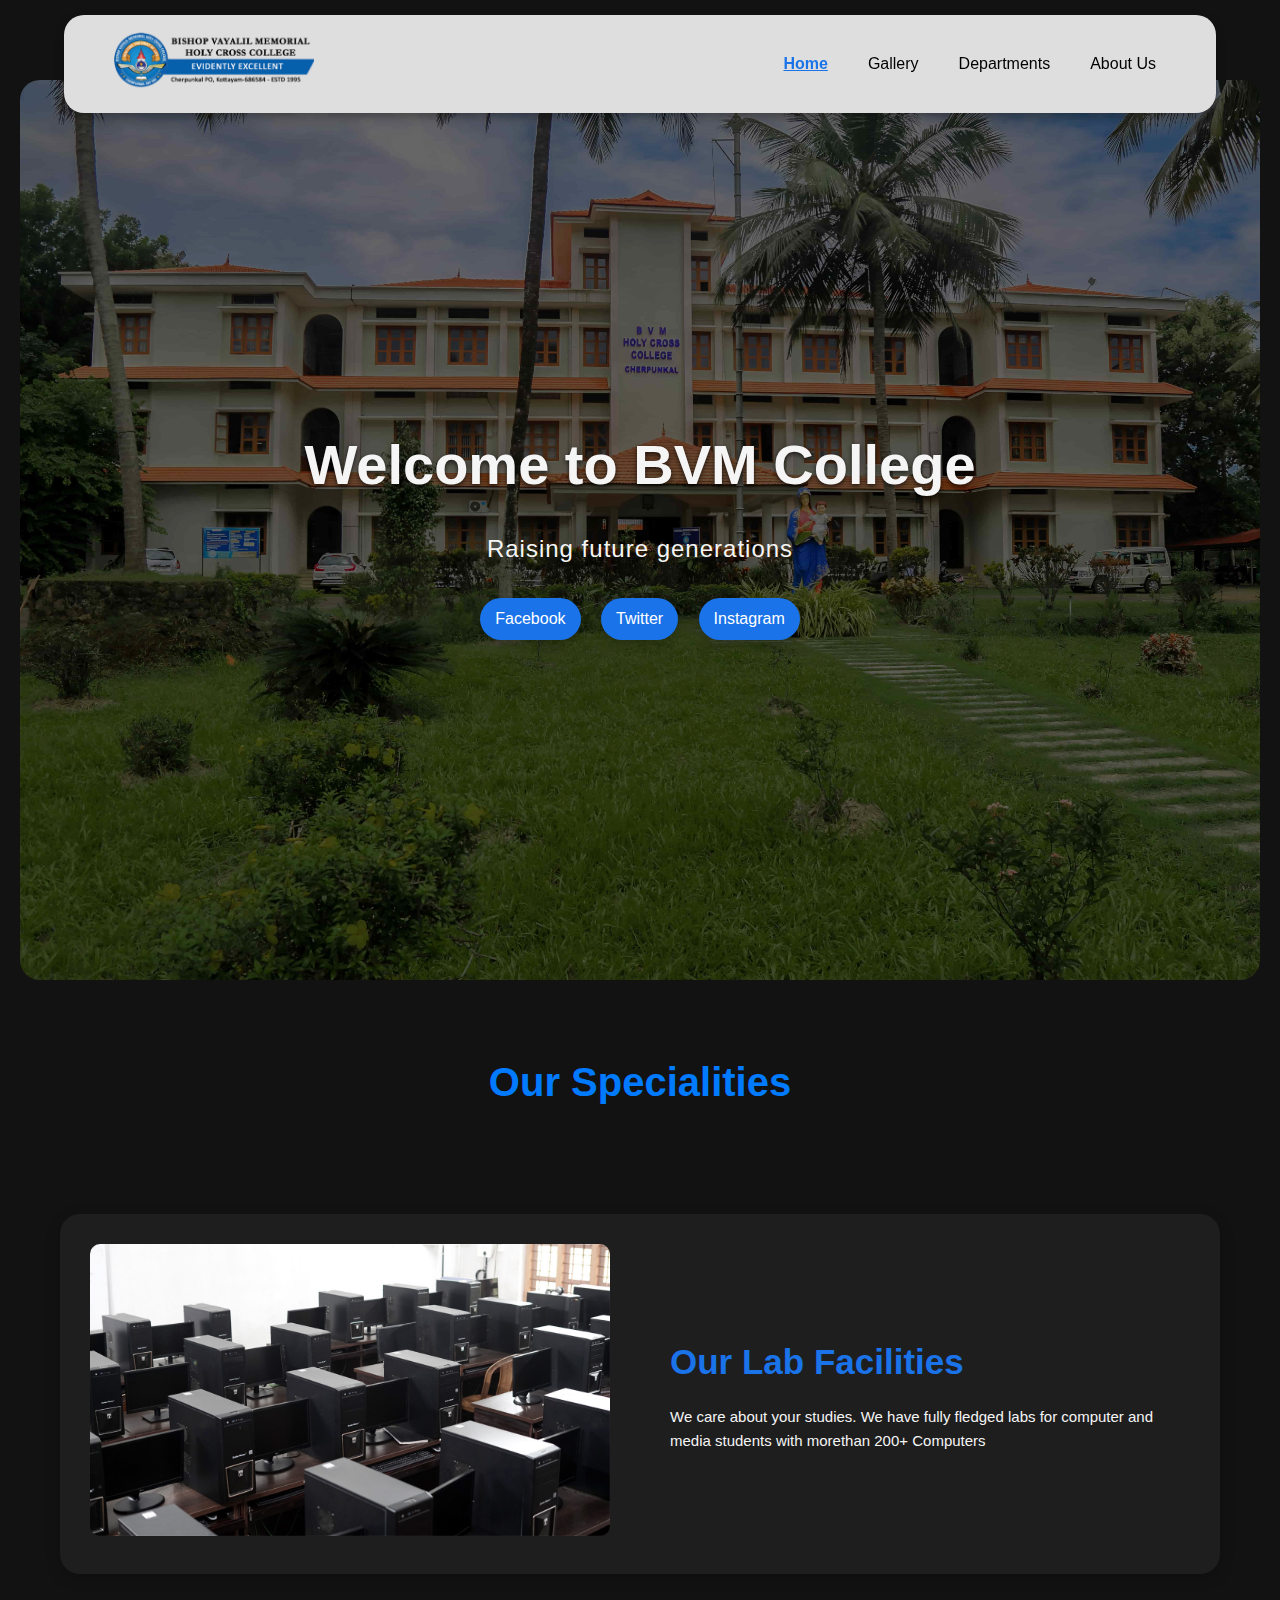
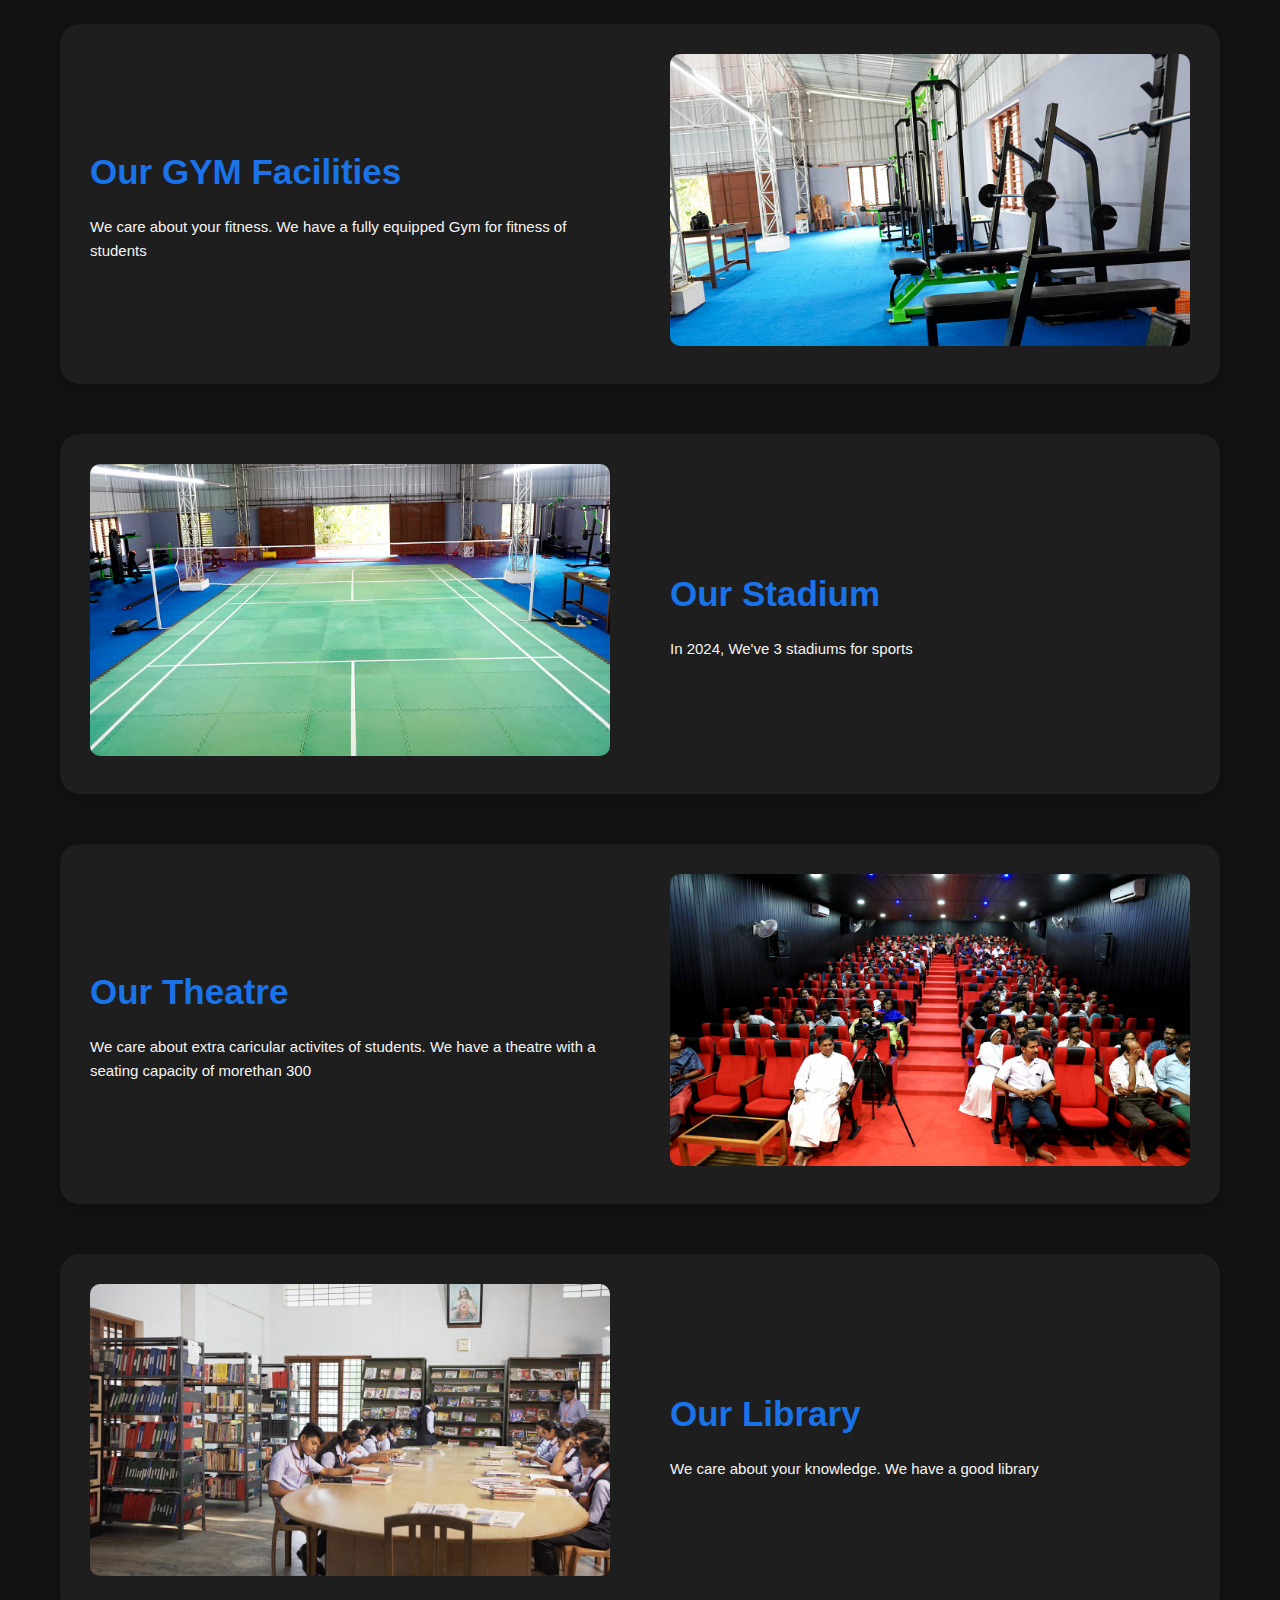
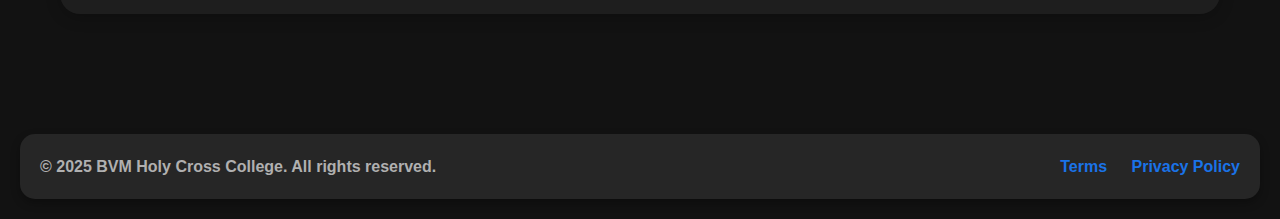
<file: index.html>
<!DOCTYPE html>
<html lang="en">
<head>
    <meta charset="UTF-8">
    <meta name="viewport" content="width=device-width, initial-scale=1.0">
    <title>Home | BVM Holy Cross College</title>
    <link rel="stylesheet" href="./files/style.css">
</head>
<body>
    <!-- Header Section -->
    <header class="header">
        <div class="logo">
            <img src="./files/images/logo.png" alt="Logo">
        </div>
        <nav class="navbar">
            <ul>
                <li><a href="index.html" class="active">Home</a></li>
                <li><a href="./files/pages/gallery.html">Gallery</a></li>
                <li><a href="./files/pages/dept.html">Departments</a></li>
                <li><a href="./files/pages/about.html">About Us</a></li>
            </ul>
        </nav>
    </header>
    
    <!-- Hero Section -->
    <section class="hero">
        <div class="hero-content">
            <h1>Welcome to BVM College</h1>
            <p>Raising future generations</p>
            <div class="social-buttons">
                <a href="#" class="social-btn">Facebook</a>
                <a href="#" class="social-btn">Twitter</a>
                <a href="#" class="social-btn">Instagram</a>
            </div>
        </div>
    </section>
    
    <h1 class = "specc"> Our Specialities </h1>

    <!-- Overview Section -->
    <section class="section">
        <div class="container">
            <!-- Section 1 -->
            <div class="section-block">
                <div class="image-container">
                    <img src="./files/images/lab2.jpg" alt="Section 1">
                </div>
                <div class="text-container">
                    <h2>Our Lab Facilities </h2>
                    <p>We care about your studies. We have fully fledged labs for computer and media students with morethan 200+ Computers</p>
                </div>
            </div>
            
            <!-- Section 2 -->
            <div class="section-block reverse">
                <div class="image-container">
                    <img src="./files/images/gym.jpg" alt="Section 2">
                </div>
                <div class="text-container">
                    <h2> Our GYM Facilities</h2>
                    <p>We care about your fitness. We have a fully equipped Gym for fitness of students</p>
                </div>

            </div>
            
            <!-- Section 3 -->
            <div class="section-block">
                <div class="image-container">
                    <img src="./files/images/gym3.jpg" alt="Section 3">
                </div>
                <div class="text-container">
                    <h2>Our Stadium</h2>
                    <p>In 2024, We've 3 stadiums for sports</p>
                </div>
            </div>
            
            <!-- Section 4 -->
            <div class="section-block reverse">
                <div class="image-container">
                    <img src="./files/images/gallery-2.jpeg" alt="Section 4">
                </div>
                <div class="text-container">
                    <h2>Our Theatre</h2>
                    <p>We care about extra caricular activites of students. We have a theatre with a seating capacity of morethan 300 </p>
                </div>

            </div>
            <!-- Section 4 -->
            <div class="section-block">
                <div class="image-container">
                    <img src="./files/images/gallery-3.jpeg" alt="Section 5">
                </div>
                <div class="text-container">
                    <h2>Our Library</h2>
                    <p>We care about your knowledge. We have a good library </p>
                </div>

            </div>
        </div>
    </section>
    
    <!-- Footer Section -->
    <footer class="footer">
        <div class="footer-content">
            <div class="copyright">
                <p>&copy; 2025 BVM Holy Cross College. All rights reserved.</p>
            </div>
            <div class="footer-links">
                <a href="#">Terms</a>
                <a href="#">Privacy Policy</a>
            </div>
        </div>
    </footer>
</body>
</html>
</file>
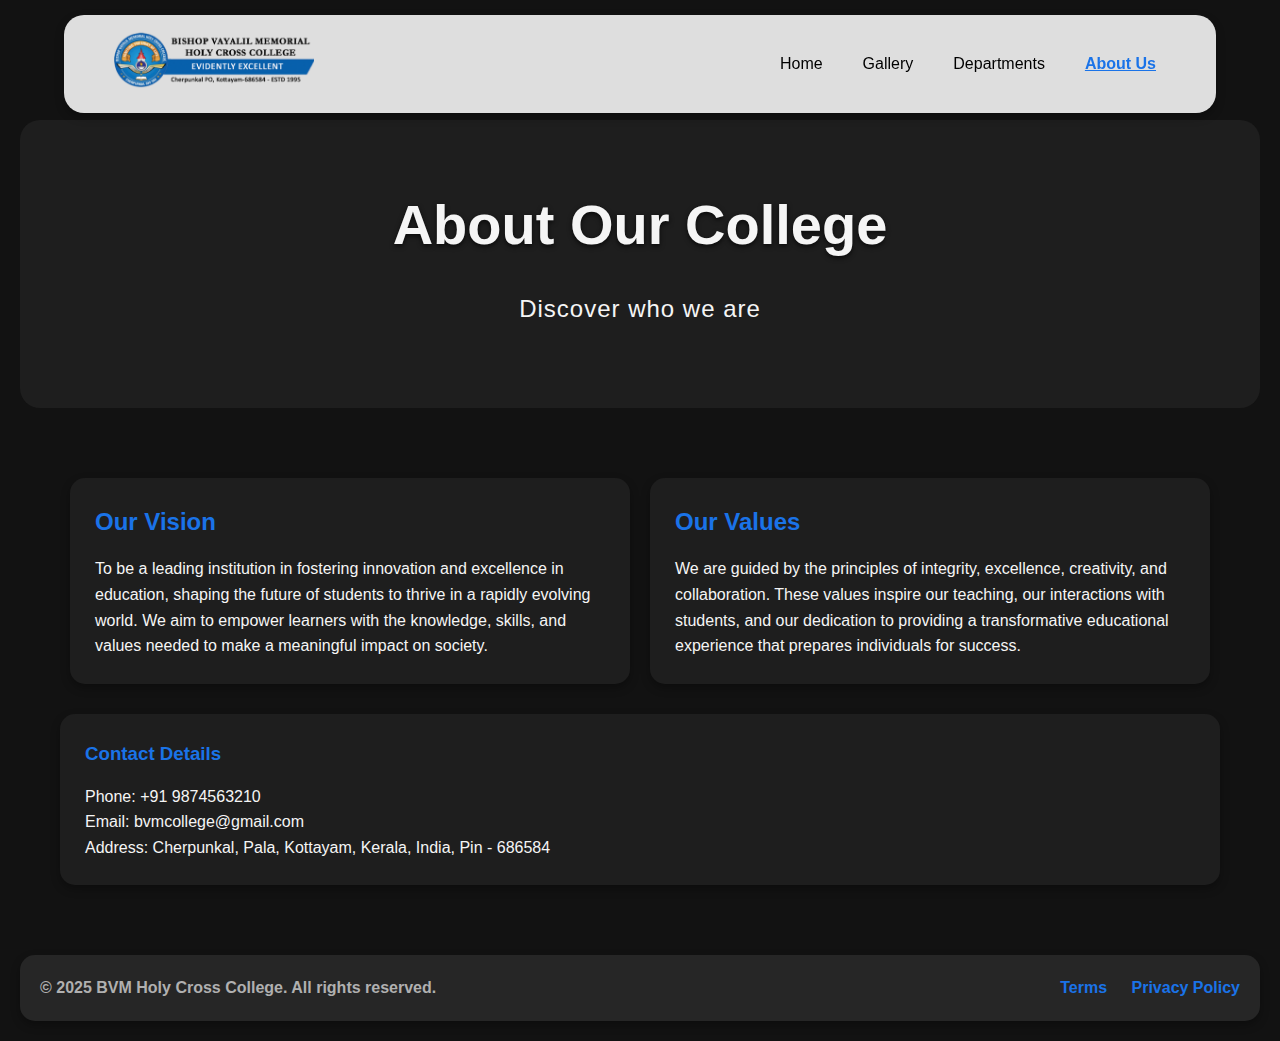
<file: files/pages/about.html>
<!DOCTYPE html>
<html lang="en">
<head>
    <meta charset="UTF-8">
    <meta name="viewport" content="width=device-width, initial-scale=1.0">
    <title>About Us | BVM Holy Cross College</title>
    <link rel="stylesheet" href="../style.css">
</head>
<body>
    <!-- Header Section -->
    <header class="header">
        <div class="logo">
            <img src="../images/logo.png" alt="Logo">
        </div>
        <nav class="navbar">
            <ul>
                <li><a href="../../index.html">Home</a></li>
                <li><a href="gallery.html">Gallery</a></li>
                <li><a href="dept.html">Departments</a></li>
                <li><a href="about.html" class="active">About Us</a></li>
            </ul>
        </nav>
    </header>
    
    <!-- Hero Section -->
    <section class="hero">
        <div class="hero-content">
            <h1>About Our College</h1>
            <p>Discover who we are</p>
            <div class="social-buttons">
                <a href="#" class="social-btn">Facebook</a>
                <a href="#" class="social-btn">Twitter</a>
                <a href="#" class="social-btn">Instagram</a>
            </div>
        </div>
    </section>
    
    <!-- About Us Section -->
    <section class="section">
        <div class="container">
            <div class="about-row">
                <div class="about-block">
                    <h2>Our Vision</h2>
                    <p>To be a leading institution in fostering innovation and excellence in education, 
                        shaping the future of students to thrive in a rapidly evolving world. We aim to 
                        empower learners with the knowledge, skills, and values needed to make a meaningful impact on society.
                    </p>
                </div>
                <div class="about-block">
                    <h2>Our Values</h2>
                    <p>We are guided by the principles of integrity, excellence, creativity, and collaboration.
                        These values inspire our teaching, our interactions with students, and our dedication to 
                        providing a transformative educational experience that prepares individuals for success.
                    </p>
                </div>
            </div>
            <div class="contact-details">
                <h3>Contact Details</h3>
                <p>Phone: +91 9874563210</p>
                <p>Email: bvmcollege@gmail.com</p>
                <p>Address: Cherpunkal, Pala, Kottayam, Kerala, India, Pin - 686584 </p>
            </div>
        </div>
    </section>
    
    
    <!-- Footer Section -->
    <footer class="footer">
        <div class="footer-content">
            <div class="copyright">
                <p>&copy; 2025 BVM Holy Cross College. All rights reserved.</p>
            </div>
            <div class="footer-links">
                <a href="#">Terms</a>
                <a href="#">Privacy Policy</a>
            </div>
        </div>
    </footer>
</body>
</html>
</file>
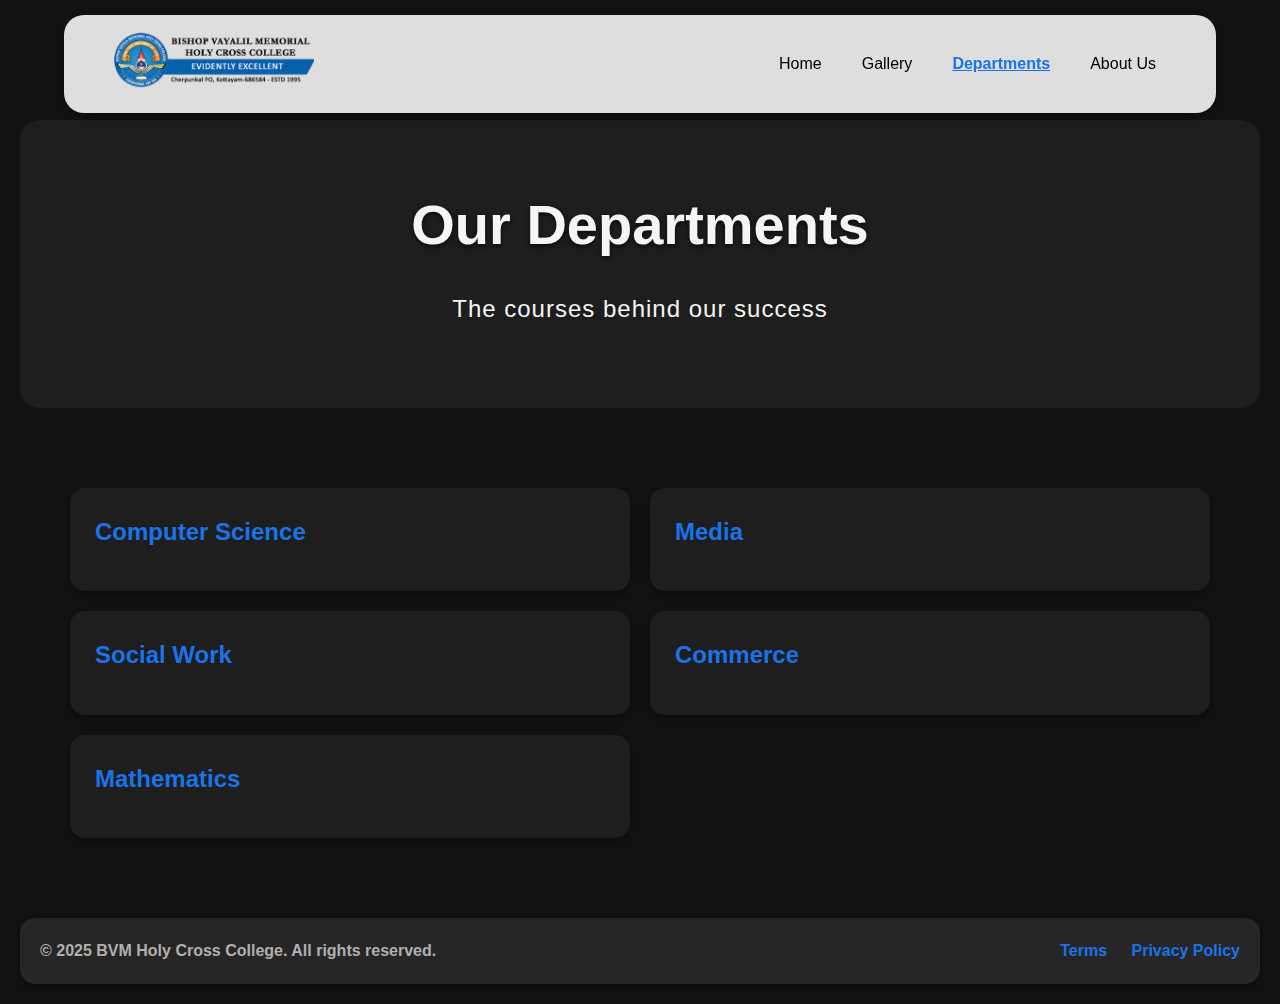
<file: files/pages/dept.html>
<!DOCTYPE html>
<html lang="en">
<head>
    <meta charset="UTF-8">
    <meta name="viewport" content="width=device-width, initial-scale=1.0">
    <title>Departments | BVM Holy Cross College</title>
    <link rel="stylesheet" href="../style.css">
</head>
<body>
    <!-- Header Section -->
    <header class="header">
        <div class="logo">
            <img src="../images/logo.png" alt="Logo">
        </div>
        <nav class="navbar">
            <ul>
                <li><a href="../../index.html">Home</a></li>
                <li><a href="gallery.html">Gallery</a></li>
                <li><a href="dept.html" class="active">Departments</a></li>
                <li><a href="about.html">About Us</a></li>
            </ul>
        </nav>
    </header>
    
    <!-- Hero Section -->
    <section class="hero">
        <div class="hero-content">
            <h1>Our Departments</h1>
            <p>The courses behind our success</p>
            <div class="social-buttons">
                <a href="#" class="social-btn">Facebook</a>
                <a href="#" class="social-btn">Twitter</a>
                <a href="#" class="social-btn">Instagram</a>
            </div>
        </div>
    </section>
    
    
    <!-- Departments Section -->
    <section class="section">
        <div class="container">
            <div class="department-container">
                <div class="department-block">
                    <h1>Computer Science</h1>
                    <div class="department-content">
                        <ul>
                            <li>BCA</li>
                            <li>IMSC</li>
                        </ul>
                    </div>
                </div>
                <div class="department-block">
                    <h1>Media</h1>
                    <div class="department-content">
                        <ul>
                            <li>BA Visual</li>
                            <li>BA Animation</li>
                        </ul>
                    </div>
                </div>
                <div class="department-block">
                    <h1>Social Work</h1>
                    <div class="department-content">
                        <ul>
                            <li>BSW</li>
                            <li>MSW</li>
                        </ul>
                    </div>
                </div>
                <div class="department-block">
                    <h1>Commerce</h1>
                    <div class="department-content">
                        <ul>
                            <li>Bcom - F & T</li>
                            <li>Bcom - CA</li>
                        </ul>
                    </div>
                </div>
                <div class="department-block">
                    <h1>Mathematics</h1>
                    <div class="department-content">
                        <ul>
                            <li>BSc Maths</li>
                            <li>MSc Maths</li>
                        </ul>
                    </div>
                </div>

            </div>
        </div>
    </section>
    
    <!-- Footer Section -->
    <footer class="footer">
        <div class="footer-content">
            <div class="copyright">
                <p>&copy; 2025 BVM Holy Cross College. All rights reserved.</p>
            </div>
            <div class="footer-links">
                <a href="#">Terms</a>
                <a href="#">Privacy Policy</a>
            </div>
        </div>
    </footer>
</body>
</html>
</file>
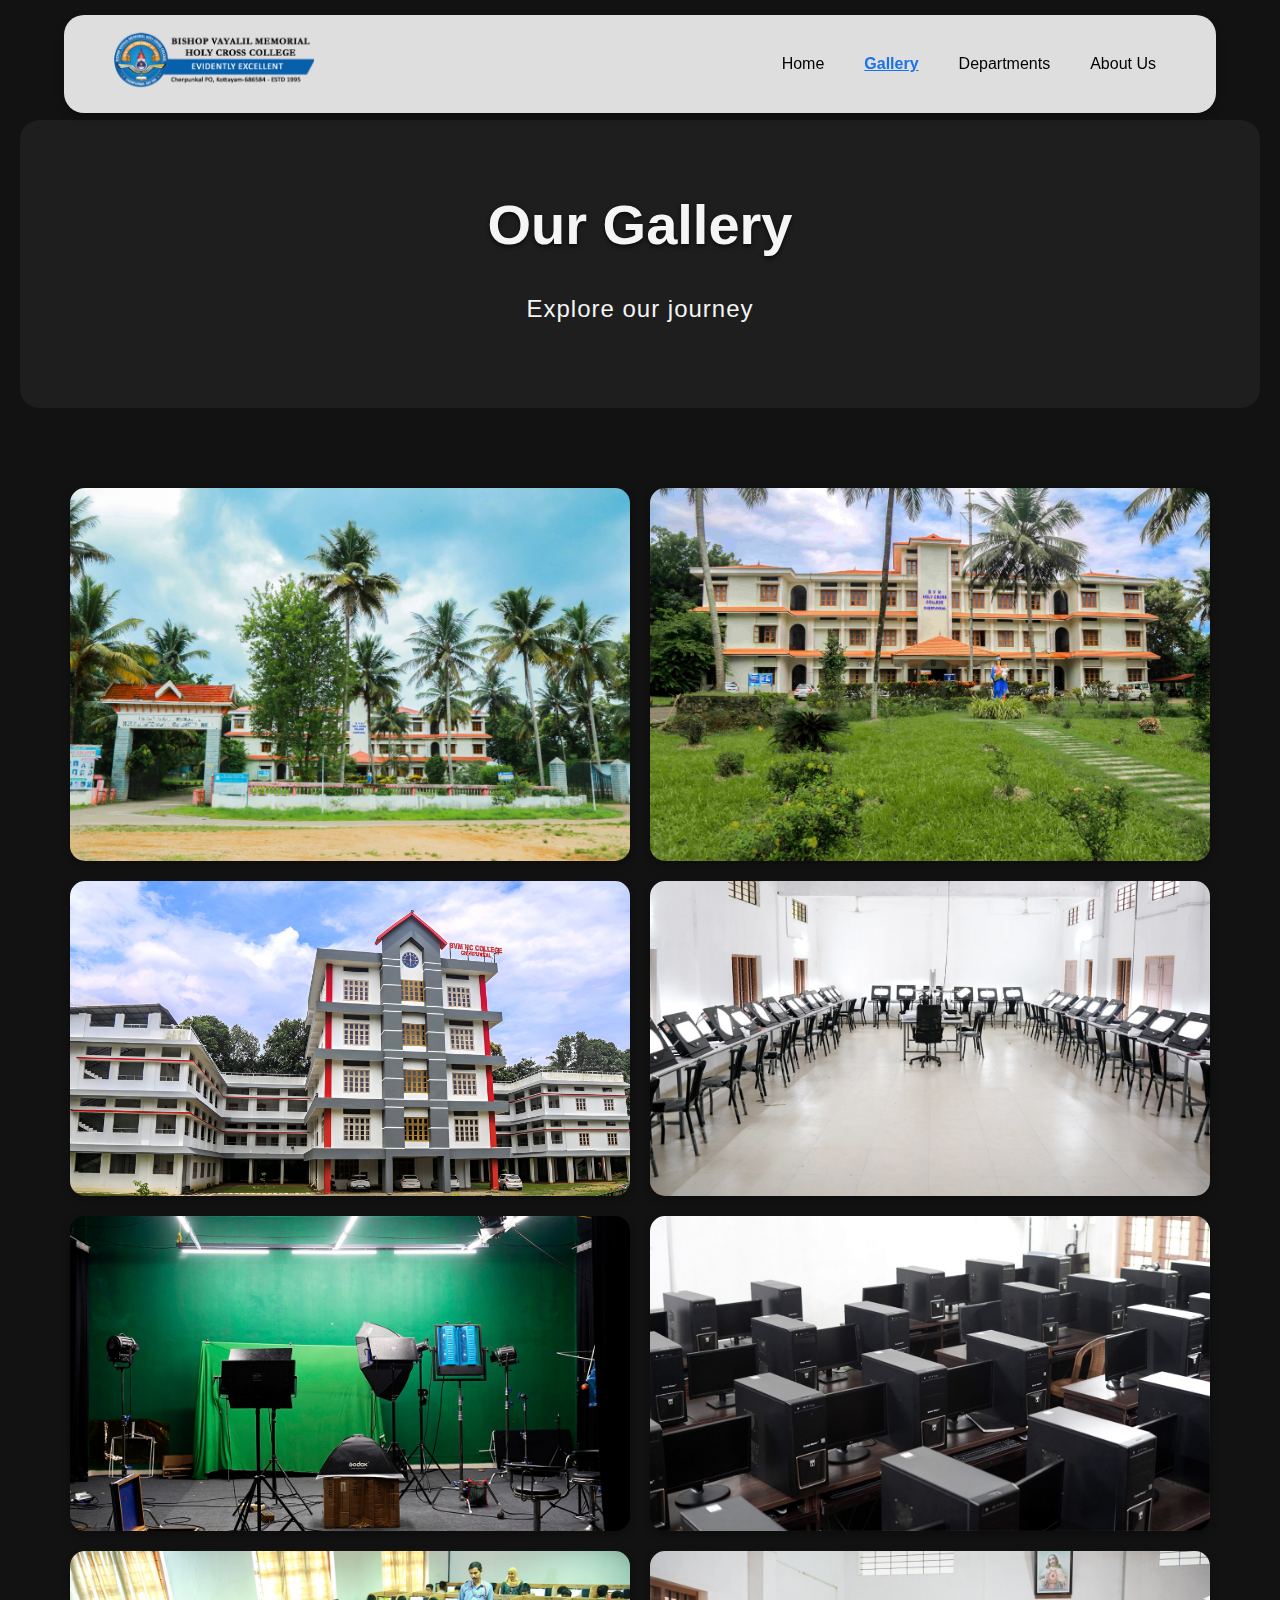
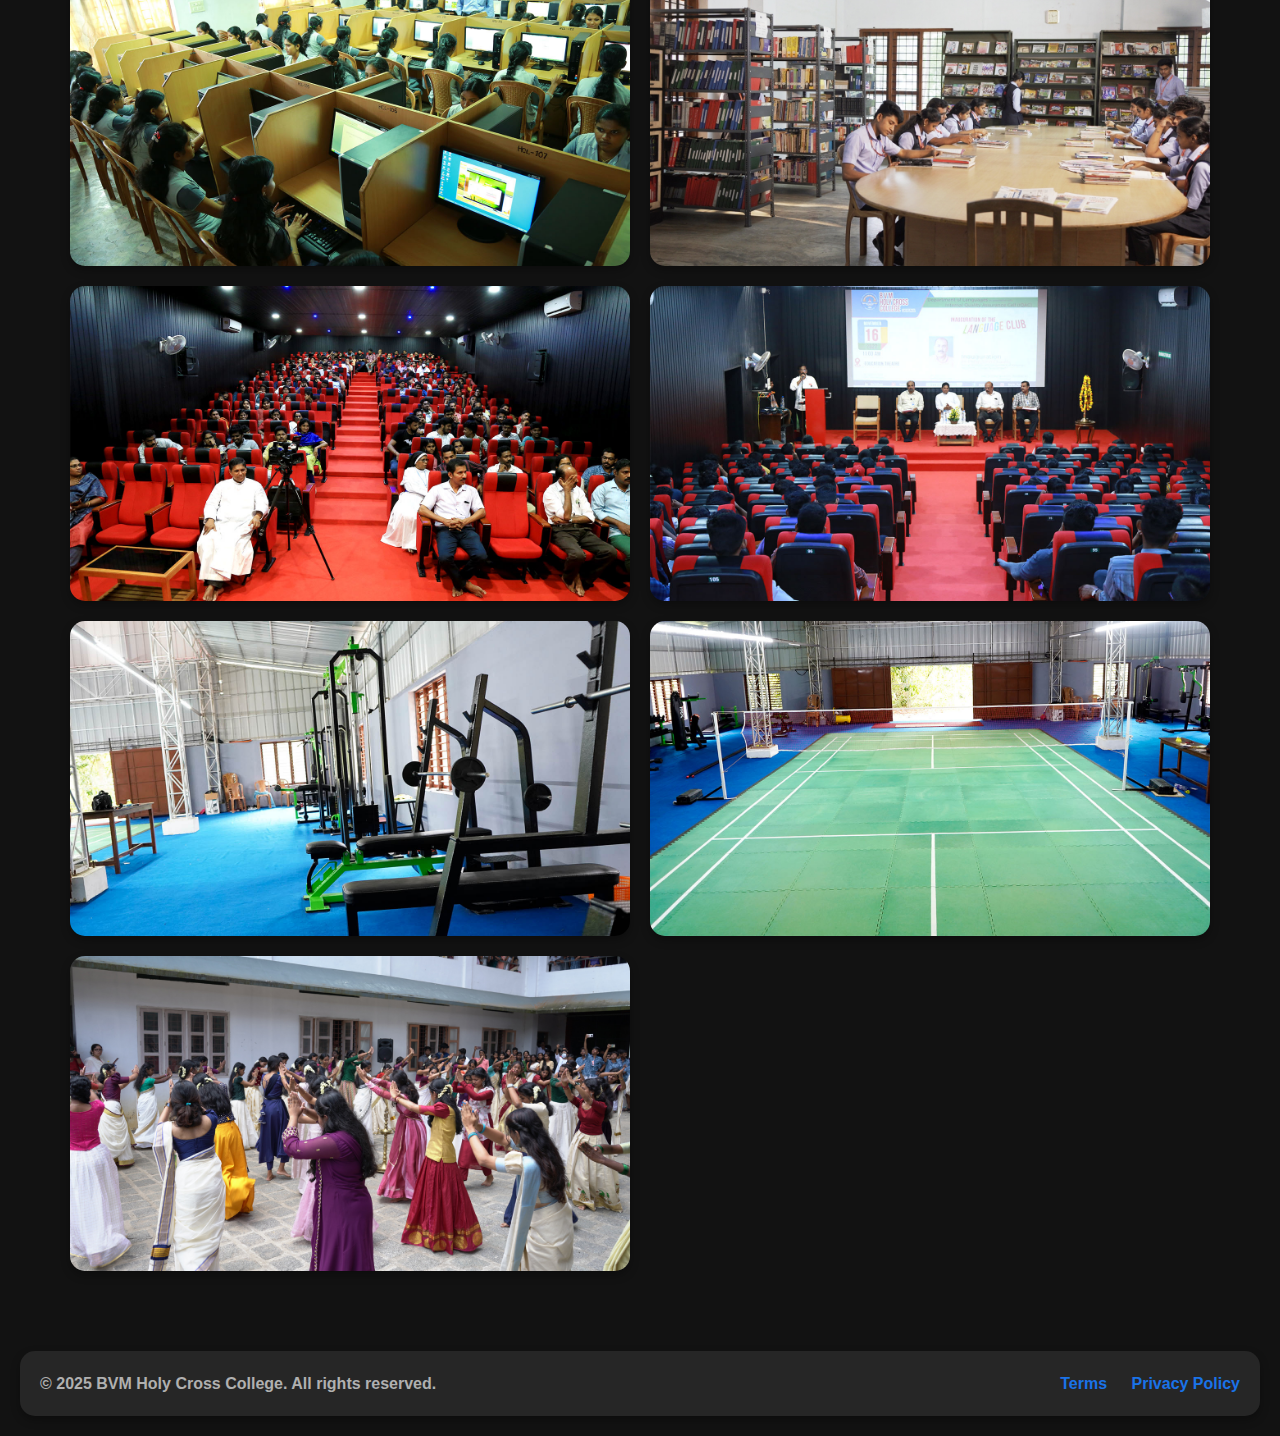
<file: files/pages/gallery.html>
<!DOCTYPE html>
<html lang="en">
<head>
    <meta charset="UTF-8">
    <meta name="viewport" content="width=device-width, initial-scale=1.0">
    <title>Gallery | BVM Holy Cross College</title>
    <link rel="stylesheet" href="../style.css">
</head>
<body>
    <!-- Header Section -->
    <header class="header">
        <div class="logo">
            <img src="../images/logo.png" alt="Logo">
        </div>
        <nav class="navbar">
            <ul>
                <li><a href="../../index.html">Home</a></li>
                <li><a href="gallery.html" class="active">Gallery</a></li>
                <li><a href="dept.html">Departments</a></li>
                <li><a href="about.html">About Us</a></li>
            </ul>
        </nav>
    </header>
    
    <!-- Hero Section -->
    <section class="hero">
        <div class="hero-content">
            <h1>Our Gallery</h1>
            <p>Explore our journey</p>
            <div class="social-buttons">
                <a href="#" class="social-btn">Facebook</a>
                <a href="#" class="social-btn">Twitter</a>
                <a href="#" class="social-btn">Instagram</a>
            </div>
        </div>
    </section>
    
    <!-- Gallery Section -->
    <section class="section">
        <div class="container">
            <div class="gallery-container">
                <div class="gallery-item">
                    <img src="../images/college-1.jpeg" alt="Gallery Image 1">
                    <div class="gallery-overlay">
                        <p>College Gate</p>
                    </div>
                </div>
                <div class="gallery-item">
                    <img src="../images/clg-main.jpg" alt="Gallery Image 2">
                    <div class="gallery-overlay">
                        <p>Main Building</p>
                    </div>
                </div>
                <div class="gallery-item">
                    <img src="../images/clg-adm.jpg" alt="Gallery Image 3">
                    <div class="gallery-overlay">
                        <p>Administrative Building</p>
                    </div>
                </div>
                <div class="gallery-item">
                    <img src="../images/2d-1.jpg" alt="Gallery Image 4">
                    <div class="gallery-overlay">
                        <p>2D Animation lab</p>
                    </div>
                </div>
                <div class="gallery-item">
                    <img src="../images/gallery-5.jpeg" alt="Gallery Image 5">
                    <div class="gallery-overlay">
                        <p>Studio</p>
                    </div>
                </div>
                <div class="gallery-item">
                    <img src="../images/lab2.jpg" alt="Gallery Image 6">
                    <div class="gallery-overlay">
                        <p> Media Lab</p>
                    </div>
                </div>
                <div class="gallery-item">
                    <img src="../images/pg-lab2.jpg" alt="Gallery Image 7">
                    <div class="gallery-overlay">
                        <p> PG Lab</p>
                    </div>
                </div>
                <div class="gallery-item">
                    <img src="../images/gallery-3.jpeg" alt="Gallery Image 8">
                    <div class="gallery-overlay">
                        <p>Library</p>
                    </div>
                </div>
                <div class="gallery-item">
                    <img src="../images/gallery-2.jpeg" alt="Gallery Image 9">
                    <div class="gallery-overlay">
                        <p>Theatre</p>
                    </div>
                </div>
                <div class="gallery-item">
                    <img src="../images/gallery-6.jpeg" alt="Gallery Image 10">
                    <div class="gallery-overlay">
                        <p>Theatre</p>
                    </div>
                </div>
                <div class="gallery-item">
                    <img src="../images/gym.jpg" alt="Gallery Image 11">
                    <div class="gallery-overlay">
                        <p>GYM</p>
                    </div>
                </div>
                <div class="gallery-item">
                    <img src="../images/gym3.jpg" alt="Gallery Image 12">
                    <div class="gallery-overlay">
                        <p>Indoor stadium</p>
                    </div>
                </div>
                <div class="gallery-item">
                    <img src="../images/gallery-1.jpeg" alt="Gallery Image 13">
                    <div class="gallery-overlay">
                        <p>Onam Celebration</p>
                    </div>
                </div>

                
            </div>
        </div>
    </section>
    
    <!-- Footer Section -->
    <footer class="footer">
        <div class="footer-content">
            <div class="copyright">
                <p>&copy; 2025 BVM Holy Cross College. All rights reserved.</p>
            </div>
            <div class="footer-links">
                <a href="#">Terms</a>
                <a href="#">Privacy Policy</a>
            </div>
        </div>
    </footer>
</body>
</html>
</file>
<file: files/style.css>
/* Reset and Base Styles */
* {
    margin: 0;
    padding: 0;
    box-sizing: border-box;
}
  
body {
    font-family: Arial, sans-serif;
    line-height: 1.6;
    background-color: #121212;
    color: #f5f5f5;
}
  
/* Common Components */
.container {
    max-width: 1200px;
    margin: 0 auto;
    padding: 0 20px;
}
  
/* Header Styles */
.header {
    display: flex;
    justify-content: space-between;
    align-items: center;
    padding: 15px 50px;
    position: fixed;
    top: 15px;
    left: 50%;
    transform: translateX(-50%);
    width: 90%;
    background-color: #dedede;
    z-index: 1000;
    border-radius: 20px;
    box-shadow: 0 4px 10px rgba(0, 0, 0, 0.3);
}
  
.logo img {
    max-width: 200px;
    height: auto;
}
  
.navbar ul {
    display: flex;
    list-style: none;
}
  
.navbar ul li {
    margin-left: 20px;
}
  
.navbar ul li a {
    text-decoration: none;
    color: #000000;
    padding: 5px 10px;
    transition: all 0.3s ease;
}
  
.navbar ul li a:hover, .navbar ul li a.active {
    text-decoration: underline;
    font-weight: bold;
    color: #1a73e8;
}
  
/* Hero Section - Updated */
.hero {
    min-height: 25vh;
    background-color: #1e1e1e;
    display: flex;
    align-items: center;
    justify-content: center;
    text-align: center;
    margin: 120px 20px 20px;
    border-radius: 20px;
    padding: 60px 20px;
}

/* Keep homepage hero with background image */
body:has(a[href="index.html"].active) .hero {
    min-height: 100vh;
    background-image: url("./images/clg-main.jpg");
    background-color: rgba(0, 0, 0, 0.6);
    background-blend-mode: overlay;
    background-size: cover;
    background-position: center;
    margin: 80px 20px 20px;
}
  
.hero-content {
    max-width: 800px;
}
  
.hero h1 {
    font-size: 3.5rem;
    margin-bottom: 20px;
    text-shadow: 0 2px 5px rgba(0, 0, 0, 0.7);
}
  
.hero p {
    font-size: 1.5rem;
    margin-bottom: 20px;
    letter-spacing: 1px;
}
  
/* Only show social buttons on homepage */
.social-buttons {
    display: none;
    margin-top: 30px;
}

body:has(a[href="index.html"].active) .social-buttons {
    display: block;
}
  
.social-btn {
    display: inline-block;
    padding: 8px 15px;
    margin: 0 8px;
    background-color: #1a73e8;
    color: white;
    text-decoration: none;
    border-radius: 30px;
    transition: all 0.3s ease;
    box-shadow: 0 4px 10px rgba(0, 0, 0, 0.2);
}
  
.social-btn:hover {
    background-color: #0d47a1;
    transform: translateY(-3px);
}
  
.specc {
    font-size: 40px;
    font-weight: bolder;
    text-align: center;
    padding:50px; 
    color: rgb(0, 123, 255)
}

/* Content Sections */
.section {
    padding: 50px 20px;
}
  
.section-block {
    display: flex;
    margin-bottom: 50px;
    align-items: center;
    background-color: #1e1e1e;
    border-radius: 20px;
    overflow: hidden;
    box-shadow: 0 4px 15px rgba(0, 0, 0, 0.2);
}
  
.section-block.reverse {
    flex-direction: row-reverse;
}
  
.image-container, .text-container {
    flex: 1;
    padding: 30px;
}
  
.image-container img {
    width: 100%;
    height: auto;
    border-radius: 10px;
}
  
.text-container h2 {
    font-size: 35px;
    margin-bottom: 15px;
    color: #1a73e8;
}

.text-container p {
    font-size: 15px;
}
  
/* Gallery Section */
.gallery-container {
    display: flex;
    flex-wrap: wrap;
    justify-content: space-between;
}
  
.gallery-item {
    width: calc(50% - 20px);
    margin: 10px;
    position: relative;
    overflow: hidden;
    border-radius: 15px;
    box-shadow: 0 4px 10px rgba(0, 0, 0, 0.3);
}
  
.gallery-item img {
    width: 100%;
    height: auto;
    display: block;
    transition: transform 0.5s ease;
}
  
.gallery-item:hover img {
    transform: scale(1.05);
}
  
.gallery-overlay {
    position: absolute;
    top: 0;
    left: 0;
    width: 100%;
    height: 100%;
    background-color: rgba(0, 0, 0, 0.7);
    color: white;
    display: flex;
    align-items: center;
    justify-content: center;
    opacity: 0;
    transition: opacity 0.3s ease;
}
  
.gallery-item:hover .gallery-overlay {
    opacity: 1;
}
  
/* Departments Section */
.department-container {
    display: flex;
    flex-wrap: wrap;
    justify-content: space-between;
}

.department-block {
    width: calc(50% - 20px);
    margin: 10px;
    padding: 25px;
    background-color: #1e1e1e;
    border-radius: 15px;
    transition: all 0.3s ease;
    overflow: hidden;
    box-shadow: 0 4px 10px rgba(0, 0, 0, 0.3);
}
  
.department-block h1 {
    margin-bottom: 15px;
    font-size: 1.5rem;
    color: #1a73e8;
}
  
.department-content {
    max-height: 0;
    overflow: hidden;
    transition: max-height 0.4s ease;
}
  
.department-block:hover {
    transform: translateY(-5px);
}
  
.department-block:hover .department-content {
    max-height: 200px;
}
  
.department-content ul {
    padding-left: 20px;
    color: #e0e0e0;
}
  
/* About Us Section */
.about-row {
    display: flex;
    margin-bottom: 30px;
}
  
.about-block {
    flex: 1;
    padding: 25px;
    background-color: #1e1e1e;
    margin: 0 10px;
    border-radius: 15px;
    box-shadow: 0 4px 10px rgba(0, 0, 0, 0.3);
}
  
.about-block h2 {
    margin-bottom: 15px;
    color: #1a73e8;
}
  
.contact-details {
    padding: 25px;
    background-color: #1e1e1e;
    border-radius: 15px;
    box-shadow: 0 4px 10px rgba(0, 0, 0, 0.3);
}
  
.contact-details h3 {
    margin-bottom: 15px;
    color: #1a73e8;
}
  
/* Footer Section */
.footer {
    background-color: #3e3e3e79;
    color: #b0b0b0;
    padding: 20px;
    margin: 20px;
    border-radius: 15px;
    box-shadow: 0 4px 10px rgba(0, 0, 0, 0.3);
}
  
.footer-content {
    display: flex;
    justify-content: space-between;
    align-items: center;
    font-weight: bold;
}
  
.footer-links a {
    color: #1a73e8;
    text-decoration: none;
    margin-left: 20px;
}
  
.footer-links a:hover {
    text-decoration: underline;
}
  
/* Responsive Design */
@media (max-width: 768px) {
    .header {
        flex-direction: column;
        padding: 15px;
        width: 90%;
    }
    
    .section-block, .section-block.reverse {
        flex-direction: column;
    }
    
    .gallery-item, .department-block {
        width: 100%;
    }
    
    .about-row {
        flex-direction: column;
    }
    
    .about-block {
        margin: 10px 0;
    }
    
    .footer-content {
        flex-direction: column;
        text-align: center;
    }
    
    .footer-links {
        margin-top: 15px;
    }

    .hero {
        margin-top: 140px;
    }
}
</file>
